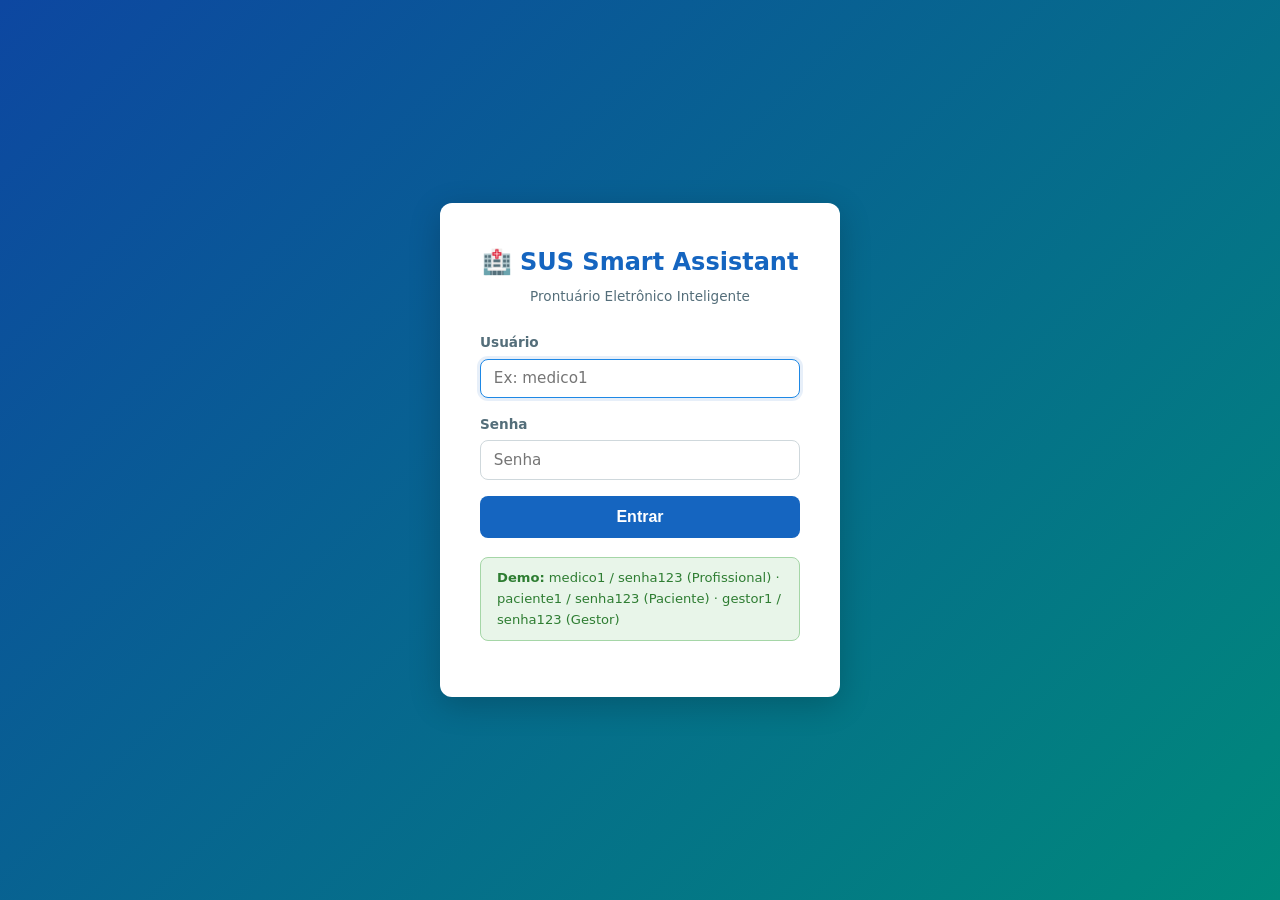
<file: src/main/resources/static/index.html>
<!DOCTYPE html>
<html lang="pt-BR">
<head>
  <meta charset="UTF-8">
  <meta name="viewport" content="width=device-width, initial-scale=1.0">
  <title>SUS Smart Assistant — Login</title>
  <link rel="stylesheet" href="css/style.css">
</head>
<body>
  <div class="login-wrapper">
    <div class="login-card">
      <h1>🏥 SUS Smart Assistant</h1>
      <p class="subtitle">Prontuário Eletrônico Inteligente</p>

      <div id="alert" class="alert"></div>

      <form id="loginForm">
        <div class="form-group">
          <label for="username">Usuário</label>
          <input type="text" id="username" placeholder="Ex: medico1" required autofocus>
        </div>
        <div class="form-group">
          <label for="password">Senha</label>
          <input type="password" id="password" placeholder="Senha" required>
        </div>
        <button type="submit" class="btn btn-primary">Entrar</button>
      </form>

      <div class="demo-hint" style="margin-top:1.2rem;">
        <strong>Demo:</strong> medico1 / senha123 (Profissional) · paciente1 / senha123 (Paciente) · gestor1 / senha123 (Gestor)
      </div>
    </div>
  </div>

  <script src="js/app.js"></script>
  <script>
    // If already logged in, redirect based on role
    if (getToken()) {
      window.location.href = getHomePageForRole(getUserRole());
    }

    document.getElementById('loginForm').addEventListener('submit', async (e) => {
      e.preventDefault();
      hideAlert('alert');

      const username = document.getElementById('username').value.trim();
      const password = document.getElementById('password').value;

      if (!username || !password) {
        showAlert('alert', 'Preencha todos os campos.', 'error');
        return;
      }

      try {
        const res = await fetch(API_BASE + '/auth/login', {
          method: 'POST',
          headers: { 'Content-Type': 'application/json' },
          body: JSON.stringify({ username, senha: password })
        });

        if (!res.ok) {
          const err = await res.json().catch(() => ({}));
          showAlert('alert', err.mensagem || 'Credenciais inválidas.', 'error');
          return;
        }

        const data = await res.json();
        setToken(data.token);
        const claims = decodeToken(data.token);
        setUser({ username: data.username, role: data.role, referenciaId: claims.referenciaId || null, userId: claims.userId || null });
        window.location.href = getHomePageForRole(data.role);
      } catch (err) {
        showAlert('alert', 'Erro de conexão com o servidor.', 'error');
      }
    });
  </script>
</body>
</html>
</file>
<file: src/main/resources/static/css/style.css>
:root {
  --primary: #1565c0;
  --primary-light: #1e88e5;
  --primary-dark: #0d47a1;
  --accent: #00897b;
  --accent-light: #26a69a;
  --bg: #f5f7fa;
  --card: #ffffff;
  --text: #263238;
  --text-light: #546e7a;
  --border: #cfd8dc;
  --danger: #c62828;
  --danger-light: #ef5350;
  --warning: #e65100;
  --warning-light: #ff9800;
  --success: #2e7d32;
  --success-light: #66bb6a;
  --shadow: 0 2px 8px rgba(0,0,0,0.08);
  --radius: 8px;
}

* { margin: 0; padding: 0; box-sizing: border-box; }

body {
  font-family: 'Segoe UI', system-ui, -apple-system, sans-serif;
  background: var(--bg);
  color: var(--text);
  line-height: 1.6;
  min-height: 100vh;
}

/* NAV */
.navbar {
  background: linear-gradient(135deg, var(--primary-dark), var(--primary));
  color: #fff;
  padding: 0 2rem;
  display: flex;
  align-items: center;
  justify-content: space-between;
  height: 56px;
  box-shadow: 0 2px 4px rgba(0,0,0,0.15);
}

.navbar .logo {
  font-size: 1.2rem;
  font-weight: 700;
  display: flex;
  align-items: center;
  gap: .5rem;
}
.navbar .logo span { font-size: 1.4rem; }
.navbar nav { display: flex; gap: 1rem; align-items: center; }
.navbar a {
  color: rgba(255,255,255,.85);
  text-decoration: none;
  font-size: .9rem;
  padding: .4rem .8rem;
  border-radius: var(--radius);
  transition: background .2s;
}
.navbar a:hover, .navbar a.active { background: rgba(255,255,255,.15); color: #fff; }
.btn-logout {
  background: rgba(255,255,255,.15);
  border: 1px solid rgba(255,255,255,.3);
  color: #fff;
  cursor: pointer;
  padding: .4rem .8rem;
  border-radius: var(--radius);
  font-size: .85rem;
  transition: background .2s;
}
.btn-logout:hover { background: rgba(255,255,255,.25); }
.nav-user {
  color: rgba(255,255,255,.7);
  font-size: .8rem;
  padding: 0 .4rem;
}

/* LAYOUT */
.container { max-width: 1100px; margin: 0 auto; padding: 1.5rem; }

/* CARDS */
.card {
  background: var(--card);
  border-radius: var(--radius);
  box-shadow: var(--shadow);
  padding: 1.5rem;
  margin-bottom: 1.25rem;
}
.card h2 {
  font-size: 1.1rem;
  color: var(--primary);
  margin-bottom: 1rem;
  display: flex;
  align-items: center;
  gap: .5rem;
}

/* FORMS */
.form-group { margin-bottom: 1rem; }
.form-group label {
  display: block;
  font-size: .85rem;
  font-weight: 600;
  color: var(--text-light);
  margin-bottom: .3rem;
}
.form-group input, .form-group textarea, .form-group select {
  width: 100%;
  padding: .6rem .8rem;
  border: 1px solid var(--border);
  border-radius: var(--radius);
  font-size: .95rem;
  transition: border-color .2s;
  font-family: inherit;
}
.form-group input:focus, .form-group textarea:focus {
  outline: none;
  border-color: var(--primary-light);
  box-shadow: 0 0 0 3px rgba(21,101,192,.1);
}

/* BUTTONS */
.btn {
  display: inline-flex;
  align-items: center;
  gap: .4rem;
  padding: .6rem 1.2rem;
  border: none;
  border-radius: var(--radius);
  font-size: .9rem;
  font-weight: 600;
  cursor: pointer;
  transition: background .2s, transform .1s;
}
.btn:active { transform: scale(.97); }
.btn-primary { background: var(--primary); color: #fff; }
.btn-primary:hover { background: var(--primary-light); }
.btn-accent { background: var(--accent); color: #fff; }
.btn-accent:hover { background: var(--accent-light); }
.btn-secondary { background: #fff; color: var(--primary); border: 1px solid var(--primary); }
.btn-secondary:hover { background: #e3f2fd; }
.btn-danger { background: var(--danger); color: #fff; }
.btn-danger:hover { background: var(--danger-light); }
.btn-sm { padding: .3rem .7rem; font-size: .8rem; }

/* COLLAPSIBLE FORM */
.form-toggle { cursor: pointer; user-select: none; }
.form-toggle::after { content: ' ▼'; font-size: .75rem; }
.form-toggle.open::after { content: ' ▲'; }
.collapsible { display: none; margin-top: 1rem; border-top: 1px solid var(--border); padding-top: 1rem; }
.collapsible.open { display: block; }
.form-row { display: grid; grid-template-columns: 1fr 1fr; gap: .75rem; }
@media (max-width: 600px) { .form-row { grid-template-columns: 1fr; } }

/* ALERTS */
.alert {
  padding: .75rem 1rem;
  border-radius: var(--radius);
  font-size: .9rem;
  margin-bottom: 1rem;
  display: none;
}
.alert.show { display: block; }
.alert-error { background: #ffebee; color: var(--danger); border: 1px solid #ef9a9a; }
.alert-success { background: #e8f5e9; color: var(--success); border: 1px solid #a5d6a7; }
.alert-info { background: #e3f2fd; color: var(--primary); border: 1px solid #90caf9; }

/* BADGES */
.badge {
  display: inline-block;
  padding: .15rem .55rem;
  border-radius: 12px;
  font-size: .75rem;
  font-weight: 600;
  text-transform: uppercase;
}
.badge-critica { background: #ffcdd2; color: var(--danger); }
.badge-moderada { background: #ffe0b2; color: var(--warning); }
.badge-leve { background: #c8e6c9; color: var(--success); }
.badge-alta { background: #c8e6c9; color: var(--success); }
.badge-media { background: #fff9c4; color: #f57f17; }
.badge-baixa { background: #ffcdd2; color: var(--danger); }
.badge-reincidencia { background: #e1bee7; color: #6a1b9a; }
.badge-contraindicacao { background: #ffcdd2; color: var(--danger); }

/* TABLES */
table { width: 100%; border-collapse: collapse; font-size: .88rem; }
th { background: var(--bg); color: var(--text-light); font-weight: 600; text-align: left; padding: .6rem .8rem; }
td { padding: .6rem .8rem; border-bottom: 1px solid #eceff1; }
tr:hover td { background: #f8f9fa; }

/* LOGIN PAGE */
.login-wrapper {
  display: flex;
  align-items: center;
  justify-content: center;
  min-height: 100vh;
  background: linear-gradient(135deg, var(--primary-dark) 0%, var(--accent) 100%);
}
.login-card {
  background: var(--card);
  border-radius: 12px;
  box-shadow: 0 8px 32px rgba(0,0,0,.2);
  padding: 2.5rem;
  width: 100%;
  max-width: 400px;
}
.login-card h1 {
  text-align: center;
  color: var(--primary);
  margin-bottom: .3rem;
  font-size: 1.5rem;
}
.login-card .subtitle {
  text-align: center;
  color: var(--text-light);
  font-size: .85rem;
  margin-bottom: 1.5rem;
}
.login-card .btn { width: 100%; justify-content: center; padding: .75rem; font-size: 1rem; }

/* SEARCH BAR */
.search-bar {
  display: flex;
  gap: .5rem;
  margin-bottom: 1.25rem;
}
.search-bar input { flex: 1; }

/* PATIENT INFO GRID */
.patient-grid {
  display: grid;
  grid-template-columns: repeat(auto-fit, minmax(200px, 1fr));
  gap: .75rem;
}
.patient-grid .field label { font-size: .75rem; color: var(--text-light); text-transform: uppercase; }
.patient-grid .field p { font-size: .95rem; font-weight: 500; }

/* SPINNER */
.spinner {
  display: none;
  text-align: center;
  padding: 2rem;
}
.spinner.show { display: block; }
.spinner .dot {
  display: inline-block;
  width: 10px;
  height: 10px;
  border-radius: 50%;
  background: var(--primary);
  margin: 0 4px;
  animation: bounce .6s infinite alternate;
}
.spinner .dot:nth-child(2) { animation-delay: .2s; }
.spinner .dot:nth-child(3) { animation-delay: .4s; }
@keyframes bounce { to { transform: translateY(-12px); opacity: .4; } }

/* HIPOTESE CARD */
.hipotese {
  border: 1px solid var(--border);
  border-radius: var(--radius);
  padding: 1rem;
  margin-bottom: .75rem;
  border-left: 4px solid var(--primary);
}
.hipotese.alta { border-left-color: var(--success); }
.hipotese.media { border-left-color: var(--warning-light); }
.hipotese.baixa { border-left-color: var(--danger-light); }
.hipotese-header {
  display: flex;
  align-items: center;
  gap: .5rem;
  margin-bottom: .5rem;
  flex-wrap: wrap;
}
.hipotese-header .cid { font-weight: 700; font-size: 1rem; color: var(--primary-dark); }
.hipotese p { font-size: .9rem; color: var(--text-light); }

/* DEMO HINT */
.demo-hint {
  background: #e8f5e9;
  border: 1px solid #a5d6a7;
  border-radius: var(--radius);
  padding: .6rem 1rem;
  font-size: .82rem;
  color: var(--success);
  margin-bottom: 1rem;
}

/* RESPONSIVE */
@media (max-width: 600px) {
  .container { padding: 1rem; }
  .navbar { padding: 0 1rem; }
  .search-bar { flex-direction: column; }
}
</file>
